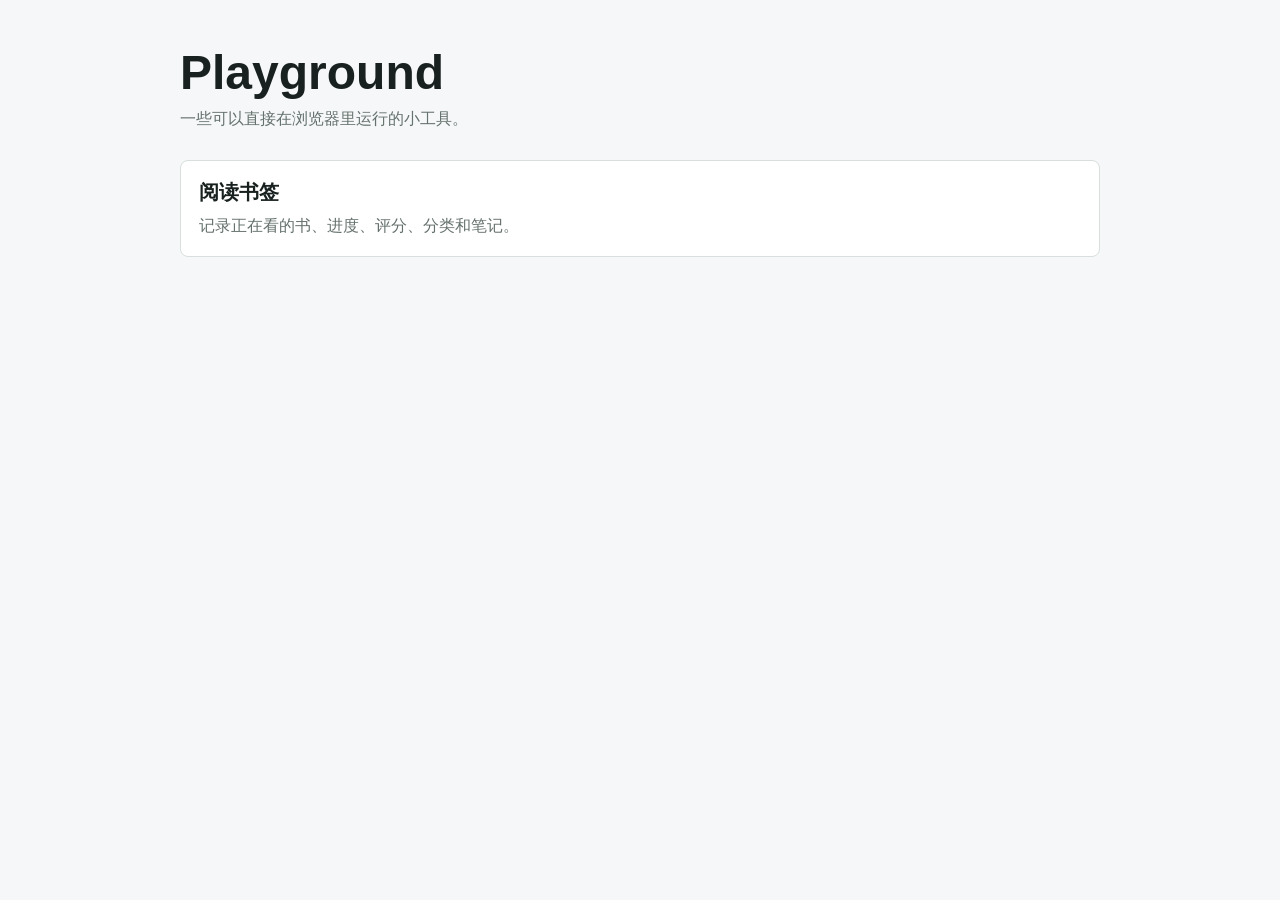
<file: index.html>
<!doctype html>
<html lang="zh-CN">
  <head>
    <meta charset="utf-8">
    <meta name="viewport" content="width=device-width, initial-scale=1">
    <meta name="theme-color" content="#2f765d">
    <title>Playground</title>
    <style>
      :root {
        color-scheme: light;
        --bg: #f5f7f8;
        --surface: #ffffff;
        --line: #d8dfdc;
        --text: #18211f;
        --muted: #65716d;
        --accent: #2f765d;
      }

      * {
        box-sizing: border-box;
      }

      body {
        margin: 0;
        min-height: 100vh;
        background: var(--bg);
        color: var(--text);
        font-family: -apple-system, BlinkMacSystemFont, "Segoe UI", sans-serif;
      }

      main {
        width: min(920px, calc(100% - 32px));
        margin: 0 auto;
        padding: 48px 0;
      }

      h1 {
        margin: 0 0 8px;
        font-size: clamp(28px, 7vw, 48px);
        line-height: 1.05;
        letter-spacing: 0;
      }

      .intro {
        margin: 0 0 28px;
        color: var(--muted);
        font-size: 16px;
        line-height: 1.6;
      }

      .tool-list {
        display: grid;
        gap: 12px;
      }

      .tool-card {
        display: grid;
        gap: 8px;
        padding: 18px;
        border: 1px solid var(--line);
        border-radius: 8px;
        background: var(--surface);
        color: inherit;
        text-decoration: none;
      }

      .tool-card:hover {
        border-color: var(--accent);
      }

      .tool-card strong {
        font-size: 20px;
      }

      .tool-card span {
        color: var(--muted);
        line-height: 1.5;
      }
    </style>
  </head>
  <body>
    <main>
      <h1>Playground</h1>
      <p class="intro">一些可以直接在浏览器里运行的小工具。</p>

      <div class="tool-list">
        <a class="tool-card" href="./reading-bookmark/">
          <strong>阅读书签</strong>
          <span>记录正在看的书、进度、评分、分类和笔记。</span>
        </a>
      </div>
    </main>
  </body>
</html>
</file>
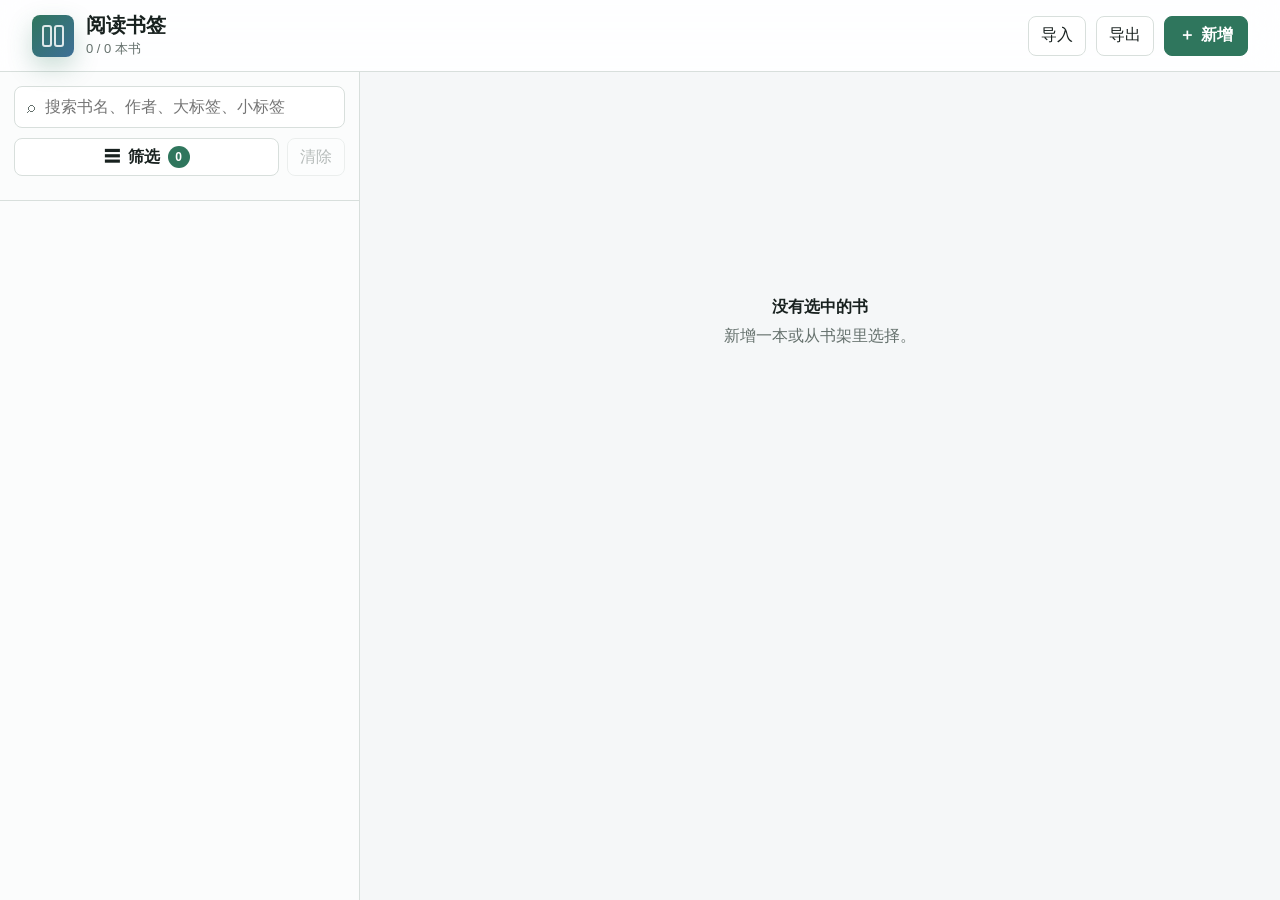
<file: reading-bookmark/index.html>
<!doctype html>
<html lang="zh-CN">
  <head>
    <meta charset="utf-8">
    <meta name="viewport" content="width=device-width, initial-scale=1, viewport-fit=cover">
    <meta name="theme-color" content="#2f765d">
    <meta name="apple-mobile-web-app-capable" content="yes">
    <meta name="apple-mobile-web-app-title" content="阅读书签">
    <meta name="apple-mobile-web-app-status-bar-style" content="default">
    <title>阅读书签</title>
    <link rel="manifest" href="./manifest.webmanifest">
    <link rel="apple-touch-icon" href="./icons/apple-touch-icon.png">
    <link rel="stylesheet" href="./styles.css?v=public-2">
  </head>
  <body>
    <div class="app-shell view-library">
      <header class="topbar">
        <button class="icon-button back-button" id="backToLibrary" type="button" aria-label="返回书架">‹</button>
        <div class="brand">
          <div class="brand-mark" aria-hidden="true">
            <span></span>
            <span></span>
          </div>
          <div>
            <h1>阅读书签</h1>
            <p id="libraryCount">0 本书</p>
          </div>
        </div>

        <div class="top-actions">
          <button class="ghost-button data-button" id="importData" type="button">导入</button>
          <button class="ghost-button data-button" id="exportData" type="button">导出</button>
          <button class="primary-button" id="addBook" type="button">
            <span aria-hidden="true">＋</span>
            <span>新增</span>
          </button>
          <input id="importFile" type="file" hidden>
        </div>
      </header>

      <main class="workspace">
        <aside class="library-panel" aria-label="书架">
          <div class="library-tools">
            <label class="search-field">
              <span aria-hidden="true">⌕</span>
              <input id="searchInput" type="search" placeholder="搜索书名、作者、大标签、小标签">
            </label>
            <div class="filter-toolbar">
              <button class="filter-toggle" id="filterToggle" type="button" aria-expanded="false">
                <span aria-hidden="true">☰</span>
                <span>筛选</span>
                <strong id="filterCount">0</strong>
              </button>
              <button class="clear-filter-button" id="clearFilters" type="button">清除</button>
            </div>
            <div class="active-filters" id="activeFilters"></div>
          </div>
          <div class="filter-panel" id="filterPanel" hidden></div>
          <div class="book-list" id="bookList"></div>
        </aside>

        <section class="detail-panel" id="detailPanel" aria-label="书籍详情"></section>
      </main>
      <div class="import-panel" id="importPanel" hidden>
        <div class="export-dialog" role="dialog" aria-modal="true" aria-labelledby="importTitle">
          <div class="export-head">
            <div>
              <h2 id="importTitle">导入同步文本</h2>
              <p>粘贴另一台设备导出的文本，或选择文件</p>
            </div>
            <button class="icon-button" id="closeImport" type="button" aria-label="关闭导入面板">×</button>
          </div>
          <div class="import-actions">
            <button class="primary-button" id="applyImportText" type="button">导入文本</button>
            <button class="ghost-button" id="chooseImportFile" type="button">选择文件</button>
          </div>
          <textarea id="importText" spellcheck="false" placeholder="粘贴导出的同步文本"></textarea>
        </div>
      </div>

      <div class="export-panel" id="exportPanel" hidden>
        <div class="export-dialog" role="dialog" aria-modal="true" aria-labelledby="exportTitle">
          <div class="export-head">
            <div>
              <h2 id="exportTitle">导出同步文本</h2>
              <p id="exportMeta">准备导出</p>
            </div>
            <button class="icon-button" id="closeExport" type="button" aria-label="关闭导出面板">×</button>
          </div>
          <div class="export-actions">
            <button class="primary-button" id="copyExport" type="button">复制同步文本</button>
            <button class="ghost-button" id="selectExport" type="button">全选文本</button>
          </div>
          <textarea id="exportText" readonly spellcheck="false"></textarea>
          <p class="export-hint">另一台设备点“导入”，把这段文本粘贴进去即可。</p>
        </div>
      </div>
      <div class="data-status" id="dataStatus" role="status" aria-live="polite"></div>
    </div>

    <script src="./app.js?v=public-2"></script>
  </body>
</html>
</file>
<file: reading-bookmark/styles.css>
:root {
  color-scheme: light;
  --bg: #f5f7f8;
  --surface: #ffffff;
  --surface-soft: #f0f4f1;
  --line: #d8dfdc;
  --line-strong: #bdc9c3;
  --text: #18211f;
  --muted: #65716d;
  --accent: #2f765d;
  --accent-dark: #205542;
  --accent-soft: #dff0e9;
  --amber: #d58a25;
  --coral: #c95f51;
  --blue: #3e6f97;
  --shadow: 0 18px 44px rgba(31, 49, 44, 0.12);
  --radius: 8px;
}

* {
  box-sizing: border-box;
}

html {
  height: 100%;
  overflow: hidden;
  overscroll-behavior: none;
}

body {
  margin: 0;
  height: 100%;
  overflow: hidden;
  overscroll-behavior: none;
  background: var(--bg);
  color: var(--text);
  font-family: -apple-system, BlinkMacSystemFont, "Segoe UI", sans-serif;
}

button,
input,
textarea,
select {
  font: inherit;
}

button {
  cursor: pointer;
}

.app-shell {
  height: 100vh;
  display: grid;
  grid-template-rows: auto minmax(0, 1fr);
  overflow: hidden;
}

.topbar {
  height: 72px;
  display: flex;
  align-items: center;
  justify-content: space-between;
  gap: 20px;
  padding: 12px clamp(16px, 3vw, 32px);
  background: rgba(255, 255, 255, 0.88);
  border-bottom: 1px solid var(--line);
  backdrop-filter: blur(18px);
  position: sticky;
  top: 0;
  z-index: 10;
}

.back-button {
  display: none;
}

.back-button[hidden] {
  display: none;
}

.brand {
  display: flex;
  align-items: center;
  gap: 12px;
  min-width: 0;
}

.brand-mark {
  width: 42px;
  height: 42px;
  border-radius: var(--radius);
  background: linear-gradient(135deg, var(--accent), var(--blue));
  position: relative;
  box-shadow: 0 10px 24px rgba(47, 118, 93, 0.25);
  flex: 0 0 auto;
}

.brand-mark span {
  position: absolute;
  top: 10px;
  bottom: 10px;
  width: 10px;
  border: 2px solid rgba(255, 255, 255, 0.84);
  border-radius: 3px;
}

.brand-mark span:first-child {
  left: 10px;
}

.brand-mark span:last-child {
  right: 10px;
}

h1 {
  margin: 0;
  font-size: 20px;
  line-height: 1.2;
  letter-spacing: 0;
}

.brand p {
  margin: 3px 0 0;
  color: var(--muted);
  font-size: 13px;
}

.top-actions {
  display: flex;
  align-items: center;
  gap: 10px;
}

.data-button {
  min-height: 40px;
}

.icon-button,
.primary-button,
.ghost-button,
.danger-button {
  border: 1px solid var(--line);
  border-radius: var(--radius);
  background: var(--surface);
  color: var(--text);
  min-height: 40px;
}

.icon-button {
  width: 40px;
  display: grid;
  place-items: center;
  font-size: 20px;
}

.primary-button {
  display: inline-flex;
  align-items: center;
  gap: 6px;
  padding: 0 14px;
  background: var(--accent);
  border-color: var(--accent);
  color: white;
  font-weight: 650;
}

.ghost-button {
  padding: 0 12px;
}

.danger-button {
  width: 100%;
  background: #fff6f4;
  border-color: #efc5bd;
  color: #a43d31;
  font-weight: 650;
}

.workspace {
  min-height: 0;
  display: grid;
  grid-template-columns: minmax(280px, 360px) 1fr;
  overflow: hidden;
}

.library-panel {
  min-height: 0;
  overflow: hidden;
  border-right: 1px solid var(--line);
  background: #fbfcfc;
  display: grid;
  grid-template-rows: auto minmax(0, 1fr);
}

.library-panel.is-filter-open {
  grid-template-rows: auto 44vh minmax(104px, 1fr);
}

.library-tools {
  min-height: 0;
  padding: 14px;
  border-bottom: 1px solid var(--line);
}

.search-field {
  height: 42px;
  display: flex;
  align-items: center;
  gap: 8px;
  padding: 0 12px;
  border: 1px solid var(--line);
  border-radius: var(--radius);
  background: var(--surface);
  color: var(--muted);
}

.search-field input {
  width: 100%;
  border: 0;
  outline: 0;
  background: transparent;
  color: var(--text);
}

.filter-toolbar {
  display: grid;
  grid-template-columns: 1fr auto;
  gap: 8px;
  margin-top: 10px;
}

.filter-toggle,
.clear-filter-button {
  min-height: 38px;
  border: 1px solid var(--line);
  border-radius: var(--radius);
  background: var(--surface);
  color: var(--text);
}

.filter-toggle {
  display: flex;
  align-items: center;
  justify-content: center;
  gap: 8px;
  font-weight: 650;
}

.filter-toggle strong {
  min-width: 22px;
  height: 22px;
  display: grid;
  place-items: center;
  border-radius: 999px;
  background: var(--accent);
  color: #fff;
  font-size: 12px;
}

.clear-filter-button {
  padding: 0 12px;
  color: var(--muted);
}

.clear-filter-button:disabled {
  opacity: 0.45;
  cursor: default;
}

.active-filters {
  display: flex;
  flex-wrap: wrap;
  gap: 6px;
  margin-top: 10px;
}

.active-filter-chip {
  min-height: 28px;
  display: inline-flex;
  align-items: center;
  gap: 6px;
  border: 1px solid var(--accent);
  border-radius: 999px;
  background: var(--accent-soft);
  color: var(--accent-dark);
  padding: 0 9px;
  font-size: 12px;
}

.active-filter-chip b {
  font-size: 14px;
  line-height: 1;
}

.filter-panel {
  display: grid;
  gap: 12px;
  min-height: 0;
  align-self: stretch;
  margin: 12px 14px 0;
  overflow-x: hidden;
  overflow-y: auto;
  overscroll-behavior: contain;
  -webkit-overflow-scrolling: touch;
  padding: 12px;
  border: 1px solid var(--line);
  border-radius: var(--radius);
  background: var(--surface);
}

.filter-panel[hidden] {
  display: none;
}

.filter-group {
  display: grid;
  gap: 8px;
}

.filter-group-title {
  color: var(--muted);
  font-size: 12px;
  font-weight: 650;
}

.filter-options {
  display: flex;
  flex-wrap: wrap;
  gap: 6px;
}

.filter-panel .dropdown-menu {
  position: static;
  left: auto;
  right: auto;
  top: auto;
  margin-top: 6px;
  max-height: 176px;
  box-shadow: none;
}

.filter-sort-group {
  padding-bottom: 12px;
  border-bottom: 1px solid var(--line);
}

.filter-sort-controls {
  display: grid;
  grid-template-columns: minmax(0, 1fr) 92px;
  gap: 8px;
}

.filter-option {
  min-height: 30px;
  display: inline-flex;
  align-items: center;
  gap: 5px;
  border: 1px solid var(--line);
  border-radius: 999px;
  background: #fff;
  color: var(--text);
  padding: 0 10px;
  font-size: 12px;
}

.filter-option.is-selected {
  background: var(--accent);
  border-color: var(--accent);
  color: #fff;
}

.book-list {
  overflow: auto;
  overscroll-behavior: contain;
  -webkit-overflow-scrolling: touch;
  padding: 12px;
}

.book-card {
  width: 100%;
  display: grid;
  grid-template-columns: 46px 1fr;
  gap: 12px;
  text-align: left;
  border: 1px solid transparent;
  border-radius: var(--radius);
  background: transparent;
  padding: 10px;
  margin: 0 0 8px;
}

.book-card.is-active {
  background: var(--surface);
  border-color: var(--line);
  box-shadow: 0 8px 22px rgba(31, 49, 44, 0.08);
}

.book-cover {
  width: 46px;
  height: 64px;
  border-radius: 5px;
  box-shadow: 0 8px 16px rgba(31, 49, 44, 0.18);
}

.book-card h2 {
  margin: 2px 0 4px;
  font-size: 15px;
  line-height: 1.25;
  letter-spacing: 0;
}

.book-card p {
  margin: 0 0 8px;
  color: var(--muted);
  font-size: 13px;
  white-space: nowrap;
  overflow: hidden;
  text-overflow: ellipsis;
}

.mini-progress {
  height: 6px;
  border-radius: 999px;
  background: #dfe7e3;
  overflow: hidden;
}

.mini-progress span {
  display: block;
  height: 100%;
  border-radius: inherit;
  background: var(--accent);
}

.book-meta {
  margin-top: 7px;
  height: 16px;
  display: flex;
  align-items: center;
  justify-content: space-between;
  gap: 8px;
  color: var(--muted);
  font-size: 12px;
  line-height: 16px;
}

.book-rating {
  color: var(--text);
  font-size: 15px;
  font-weight: 750;
  line-height: 16px;
}

.detail-panel {
  min-width: 0;
  height: 100%;
  min-height: 0;
  overflow: auto;
  overscroll-behavior: contain;
  -webkit-overflow-scrolling: touch;
  padding: clamp(16px, 3vw, 30px);
}

.detail-grid {
  display: grid;
  grid-template-columns: minmax(0, 1fr) minmax(280px, 360px);
  gap: 18px;
  align-items: start;
}

.main-column,
.side-column {
  display: grid;
  gap: 16px;
}

.hero-panel,
.form-section {
  background: var(--surface);
  border: 1px solid var(--line);
  border-radius: var(--radius);
  box-shadow: var(--shadow);
}

.hero-panel {
  display: grid;
  grid-template-columns: 118px 1fr;
  gap: 18px;
  padding: 18px;
}

.large-cover {
  min-height: 168px;
  border-radius: var(--radius);
  box-shadow: inset 0 0 0 1px rgba(255, 255, 255, 0.26), 0 16px 28px rgba(31, 49, 44, 0.18);
}

.book-cover,
.large-cover {
  position: relative;
  display: flex;
  flex-direction: column;
  justify-content: space-between;
  overflow: hidden;
  color: #fff;
  isolation: isolate;
  z-index: 0;
}

.book-cover {
  padding: 6px 5px 5px 7px;
}

.large-cover {
  padding: 14px 12px;
}

.book-cover::before,
.large-cover::before {
  content: "";
  position: absolute;
  inset: 0 auto 0 0;
  width: 18%;
  background: rgba(0, 0, 0, 0.18);
  z-index: 0;
}

.book-cover::after,
.large-cover::after {
  content: "";
  position: absolute;
  inset: 0;
  background:
    radial-gradient(circle at 72% 18%, rgba(255, 255, 255, 0.34), transparent 24%),
    linear-gradient(120deg, rgba(255, 255, 255, 0.12), transparent 42%);
  z-index: 0;
}

[data-cover-tone="0"] {
  background: linear-gradient(145deg, #3b7a68, #d2a74c);
}

[data-cover-tone="1"] {
  background: linear-gradient(145deg, #5a6fa8, #d66e54);
}

[data-cover-tone="2"] {
  background: linear-gradient(145deg, #7b6b43, #4d8a9d);
}

[data-cover-tone="3"] {
  background: linear-gradient(145deg, #8a4f6f, #66905a);
}

[data-cover-tone="4"] {
  background: linear-gradient(145deg, #4f6f78, #c08b5c);
}

.cover-title,
.cover-footer {
  display: block;
  position: relative;
  min-width: 0;
  overflow: hidden;
  letter-spacing: 0;
  text-shadow: 0 1px 8px rgba(0, 0, 0, 0.24);
  overflow-wrap: anywhere;
  z-index: 1;
}

.cover-title {
  display: -webkit-box;
  -webkit-box-orient: vertical;
  font-weight: 760;
}

.book-cover .cover-title {
  -webkit-line-clamp: 5;
  font-size: 9px;
  line-height: 1.12;
}

.book-cover .cover-footer {
  font-size: 7px;
  line-height: 1;
  white-space: nowrap;
  text-overflow: ellipsis;
  opacity: 0.86;
}

.large-cover .cover-title {
  -webkit-line-clamp: 6;
  font-size: 18px;
  line-height: 1.14;
}

.large-cover .cover-footer {
  font-size: 11px;
  line-height: 1.2;
  opacity: 0.9;
}

.hero-copy {
  min-width: 0;
}

.hero-copy input {
  width: 100%;
  border: 0;
  outline: 0;
  background: transparent;
  color: var(--text);
}

.title-input {
  font-size: clamp(26px, 4vw, 38px);
  font-weight: 750;
  line-height: 1.08;
  letter-spacing: 0;
}

.author-input {
  margin-top: 8px;
  font-size: 16px;
  color: var(--muted);
}

.status-row {
  display: flex;
  flex-wrap: wrap;
  gap: 8px;
  margin-top: 18px;
}

.pill {
  display: inline-flex;
  align-items: center;
  min-height: 28px;
  padding: 0 10px;
  border-radius: 999px;
  background: var(--accent-soft);
  color: var(--accent-dark);
  font-size: 13px;
  font-weight: 650;
}

.pill.is-warm {
  background: #faecd9;
  color: #815111;
}

.progress-block {
  margin-top: 20px;
}

.progress-label {
  display: flex;
  justify-content: space-between;
  margin-bottom: 8px;
  color: var(--muted);
  font-size: 13px;
}

.progress-bar {
  height: 12px;
  border-radius: 999px;
  background: #dfe7e3;
  overflow: hidden;
}

.progress-bar span {
  display: block;
  height: 100%;
  border-radius: inherit;
  background: linear-gradient(90deg, var(--accent), var(--amber));
}

.form-section {
  padding: 16px;
}

.detail-footer {
  padding-bottom: 18px;
}

.form-section h3 {
  margin: 0 0 14px;
  font-size: 14px;
  color: var(--muted);
  letter-spacing: 0;
}

.section-note {
  margin: -4px 0 12px;
  color: var(--muted);
  font-size: 13px;
  line-height: 1.45;
}

.field-grid {
  display: grid;
  grid-template-columns: repeat(2, minmax(0, 1fr));
  gap: 12px;
}

.field {
  display: grid;
  gap: 7px;
}

.field label,
.field-label {
  color: var(--muted);
  font-size: 13px;
}

.field input,
.field textarea,
.field select {
  width: 100%;
  border: 1px solid var(--line);
  border-radius: var(--radius);
  background: #fff;
  color: var(--text);
  outline: 0;
}

.field input,
.field select {
  height: 42px;
  padding: 0 11px;
}

.field select {
  appearance: none;
  background:
    linear-gradient(45deg, transparent 50%, var(--muted) 50%) calc(100% - 17px) 18px / 6px 6px no-repeat,
    linear-gradient(135deg, var(--muted) 50%, transparent 50%) calc(100% - 12px) 18px / 6px 6px no-repeat,
    #fff;
  padding-right: 30px;
}

.version-link-control {
  display: grid;
  grid-template-columns: 1fr 42px;
  gap: 8px;
}

.jump-button {
  min-width: 42px;
  height: 42px;
  border: 1px solid var(--line);
  border-radius: var(--radius);
  background: var(--surface-soft);
  color: var(--accent-dark);
  font-size: 18px;
}

.jump-button:disabled {
  cursor: default;
  opacity: 0.45;
  color: var(--muted);
}

.field textarea {
  min-height: 126px;
  padding: 10px 11px;
  resize: vertical;
  line-height: 1.5;
}

.field input:focus,
.field textarea:focus,
.field select:focus,
.select-trigger:focus-visible,
.chip:focus-visible,
button:focus-visible {
  outline: 3px solid rgba(47, 118, 93, 0.22);
  outline-offset: 2px;
}

.dropdown-field {
  position: relative;
}

.select-trigger {
  width: 100%;
  min-height: 42px;
  display: grid;
  grid-template-columns: 1fr auto;
  align-items: center;
  gap: 8px;
  border: 1px solid var(--line);
  border-radius: var(--radius);
  background: var(--surface);
  color: var(--text);
  padding: 0 11px;
  text-align: left;
}

.select-trigger strong {
  display: block;
  max-width: 100%;
  overflow: hidden;
  text-overflow: ellipsis;
  white-space: nowrap;
  font-weight: 550;
}

.select-trigger span {
  color: var(--muted);
}

.dropdown-menu {
  position: absolute;
  left: 0;
  right: 0;
  top: calc(100% + 6px);
  z-index: 20;
  display: none;
  max-height: 260px;
  overflow: auto;
  padding: 8px;
  border: 1px solid var(--line-strong);
  border-radius: var(--radius);
  background: var(--surface);
  box-shadow: var(--shadow);
}

.dropdown-field.is-open .dropdown-menu {
  display: grid;
  gap: 4px;
}

.option-row {
  min-height: 36px;
  display: flex;
  align-items: center;
  gap: 9px;
  padding: 0 8px;
  border-radius: 6px;
}

.option-row:hover {
  background: var(--surface-soft);
}

.option-row input {
  width: 18px;
  height: 18px;
  accent-color: var(--accent);
}

.custom-option {
  display: grid;
  grid-template-columns: 1fr 36px;
  gap: 6px;
  margin-top: 6px;
}

.custom-option input {
  min-width: 0;
}

.custom-option button {
  border: 1px solid var(--line);
  border-radius: var(--radius);
  background: var(--surface-soft);
}

.chip-grid {
  display: flex;
  flex-wrap: wrap;
  gap: 8px;
}

.tag-editor {
  display: grid;
  gap: 10px;
}

.tag-editor + .tag-editor {
  margin-top: 18px;
  padding-top: 14px;
  border-top: 1px solid var(--line);
}

.tag-editor-head {
  display: flex;
  align-items: center;
  justify-content: space-between;
  gap: 12px;
}

.tag-editor-head span:last-child {
  color: var(--muted);
  font-size: 12px;
}

.chip-shell {
  display: inline-flex;
  align-items: stretch;
  max-width: 100%;
}

.chip {
  min-height: 34px;
  display: inline-flex;
  align-items: center;
  gap: 6px;
  border: 1px solid var(--line);
  border-radius: 999px;
  background: var(--surface);
  color: var(--text);
  padding: 0 12px;
}

.chip-shell .chip {
  border-top-right-radius: 0;
  border-bottom-right-radius: 0;
  border-right: 0;
}

.chip-shell.is-delete-pending .chip {
  border-color: #efc5bd;
  background: #fff9f7;
}

.chip.is-selected {
  background: var(--accent);
  border-color: var(--accent);
  color: #fff;
}

.chip-mark {
  font-size: 12px;
}

.chip-delete {
  min-width: 34px;
  border: 1px solid var(--line);
  border-top-right-radius: 999px;
  border-bottom-right-radius: 999px;
  border-top-left-radius: 0;
  border-bottom-left-radius: 0;
  background: #fff6f4;
  color: var(--coral);
  padding: 0 9px 1px 7px;
  font-size: 17px;
  line-height: 1;
}

.chip-delete.is-confirming {
  min-width: 52px;
  background: var(--coral);
  border-color: var(--coral);
  color: #fff;
  padding: 0 12px;
  font-size: 12px;
  font-weight: 700;
}

.chip.is-selected + .chip-delete {
  border-color: var(--accent);
}

.chip.is-selected + .chip-delete.is-confirming {
  border-color: var(--coral);
}

.tag-add {
  display: grid;
  grid-template-columns: 1fr auto;
  gap: 8px;
  margin-top: 12px;
}

.tag-add input {
  min-width: 0;
  height: 40px;
  border: 1px solid var(--line);
  border-radius: var(--radius);
  padding: 0 11px;
}

.empty-state {
  min-height: 440px;
  display: grid;
  place-items: center;
  text-align: center;
  color: var(--muted);
}

.empty-state strong {
  display: block;
  color: var(--text);
  margin-bottom: 8px;
}

.export-panel,
.import-panel {
  position: fixed;
  inset: 0;
  z-index: 70;
  display: grid;
  place-items: center;
  padding: 18px;
  background: rgba(24, 33, 31, 0.28);
}

.export-panel[hidden],
.import-panel[hidden] {
  display: none;
}

.export-dialog {
  width: min(640px, calc(100vw - 32px));
  max-height: calc(100vh - 48px);
  display: grid;
  grid-template-rows: auto auto minmax(0, 1fr) auto;
  gap: 12px;
  padding: 16px;
  border: 1px solid var(--line);
  border-radius: var(--radius);
  background: var(--surface);
  box-shadow: var(--shadow);
}

.export-head {
  display: flex;
  align-items: flex-start;
  justify-content: space-between;
  gap: 12px;
}

.export-head h2 {
  margin: 0;
  font-size: 18px;
  line-height: 1.25;
}

.export-head p {
  margin: 4px 0 0;
  color: var(--muted);
  font-size: 13px;
}

.export-actions,
.import-actions {
  display: grid;
  grid-template-columns: 1fr 1fr;
  gap: 8px;
}

.export-actions button,
.import-actions button {
  display: inline-flex;
  align-items: center;
  justify-content: center;
}

#exportText,
#importText {
  width: 100%;
  min-height: 260px;
  overflow: auto;
  resize: none;
  -webkit-overflow-scrolling: touch;
  border: 1px solid var(--line);
  border-radius: var(--radius);
  background: #fbfcfc;
  color: var(--text);
  padding: 10px;
  font-family: ui-monospace, SFMono-Regular, Menlo, Consolas, monospace;
  font-size: 12px;
  line-height: 1.45;
}

#importText {
  min-height: 220px;
}

.export-hint {
  margin: 0;
  color: var(--muted);
  font-size: 12px;
  line-height: 1.5;
}

.data-status {
  position: fixed;
  left: 50%;
  bottom: calc(18px + env(safe-area-inset-bottom));
  z-index: 80;
  max-width: calc(100vw - 32px);
  transform: translate(-50%, 18px);
  opacity: 0;
  pointer-events: none;
  border: 1px solid rgba(32, 85, 66, 0.16);
  border-radius: 999px;
  background: rgba(24, 33, 31, 0.92);
  color: #fff;
  padding: 10px 14px;
  font-size: 13px;
  box-shadow: 0 14px 32px rgba(24, 33, 31, 0.2);
  transition: opacity 160ms ease, transform 160ms ease;
}

.data-status.is-visible {
  opacity: 1;
  transform: translate(-50%, 0);
}

@media (max-width: 920px) {
  .workspace {
    grid-template-columns: 1fr;
    grid-template-rows: auto minmax(0, 1fr);
  }

  .library-panel {
    min-height: 0;
    border-right: 0;
    border-bottom: 1px solid var(--line);
    grid-template-rows: auto minmax(0, auto);
  }

  .library-panel.is-filter-open {
    grid-template-rows: auto 38vh minmax(96px, auto);
  }

  .book-list {
    display: flex;
    gap: 10px;
    overflow-x: auto;
    overflow-y: hidden;
    padding: 12px 14px;
  }

  .book-card {
    width: 252px;
    flex: 0 0 auto;
    margin: 0;
  }

  .detail-grid {
    grid-template-columns: 1fr;
  }
}

@media (max-width: 620px) {
  .topbar {
    height: auto;
    align-items: flex-start;
  }

  .primary-button span:last-child {
    display: none;
  }

  .workspace {
    display: grid;
  }

  .detail-panel {
    padding: 14px;
  }

  .hero-panel {
    grid-template-columns: 86px 1fr;
    gap: 12px;
    padding: 14px;
  }

  .large-cover {
    min-height: 128px;
  }

  .field-grid {
    grid-template-columns: 1fr;
  }

  .title-input {
    font-size: 25px;
  }
}

@media (max-width: 760px) {
  html,
  body {
    position: fixed;
    inset: 0;
    width: 100%;
  }

  .app-shell {
    height: 100vh;
    height: 100svh;
  }

  .topbar {
    min-height: 66px;
    height: auto;
    padding: calc(10px + env(safe-area-inset-top)) 14px 10px;
    gap: 10px;
  }

  .view-detail .back-button {
    display: grid;
    flex: 0 0 40px;
    font-size: 26px;
  }

  .brand {
    flex: 1 1 auto;
    gap: 10px;
  }

  .brand-mark {
    width: 38px;
    height: 38px;
  }

  .brand-mark span {
    top: 9px;
    bottom: 9px;
    width: 9px;
  }

  .brand-mark span:first-child {
    left: 9px;
  }

  .brand-mark span:last-child {
    right: 9px;
  }

  h1 {
    font-size: 18px;
  }

  .brand p {
    font-size: 12px;
  }

  .top-actions {
    flex: 0 0 auto;
    gap: 6px;
  }

  .data-button {
    min-height: 38px;
    padding: 0 8px;
    font-size: 12px;
  }

  .primary-button {
    min-height: 38px;
    padding: 0 11px;
  }

  .workspace {
    position: relative;
    grid-template-columns: 1fr;
    grid-template-rows: minmax(0, 1fr);
  }

  .library-panel,
  .detail-panel {
    grid-area: 1 / 1;
    width: 100%;
    height: 100%;
    min-height: 0;
    border: 0;
  }

  .view-library .detail-panel,
  .view-detail .library-panel {
    display: none;
  }

  .library-panel {
    grid-template-rows: auto minmax(0, auto) minmax(0, 1fr);
  }

  .library-panel.is-filter-open {
    grid-template-rows: auto 46vh minmax(0, 1fr);
  }

  .library-tools {
    padding: 12px 14px;
  }

  .filter-panel {
    margin: 10px 14px 0;
  }

  .book-list {
    display: block;
    overflow-x: hidden;
    overflow-y: auto;
    padding: 12px 14px calc(24px + env(safe-area-inset-bottom));
  }

  .book-card {
    width: 100%;
    display: grid;
    margin: 0 0 10px;
    background: var(--surface);
    border-color: var(--line);
  }

  .book-card.is-active {
    box-shadow: none;
  }

  .detail-panel {
    padding: 14px 14px calc(28px + env(safe-area-inset-bottom));
  }

  .detail-grid {
    grid-template-columns: 1fr;
    gap: 14px;
  }

  .main-column,
  .side-column {
    gap: 14px;
  }

  .hero-panel,
  .form-section {
    box-shadow: none;
  }

  .hero-panel {
    grid-template-columns: 92px 1fr;
    gap: 12px;
    padding: 14px;
  }

  .large-cover {
    min-height: 132px;
  }

  .status-row {
    margin-top: 14px;
  }

  .progress-block {
    margin-top: 16px;
  }

  .field-grid {
    grid-template-columns: 1fr;
  }

  .title-input {
    font-size: 25px;
  }

  .dropdown-menu {
    position: static;
    margin-top: 6px;
    max-height: 220px;
    box-shadow: none;
  }

  .export-panel,
  .import-panel {
    align-items: end;
    padding: 12px 12px calc(12px + env(safe-area-inset-bottom));
  }

  .export-dialog {
    width: 100%;
    max-height: calc(100vh - 32px - env(safe-area-inset-top) - env(safe-area-inset-bottom));
  }

  .export-actions,
  .import-actions {
    grid-template-columns: 1fr;
  }

  .export-actions .primary-button,
  .import-actions .primary-button,
  .import-actions .ghost-button {
    grid-column: 1 / -1;
  }

  #exportText,
  #importText {
    min-height: 220px;
  }
}
</file>
